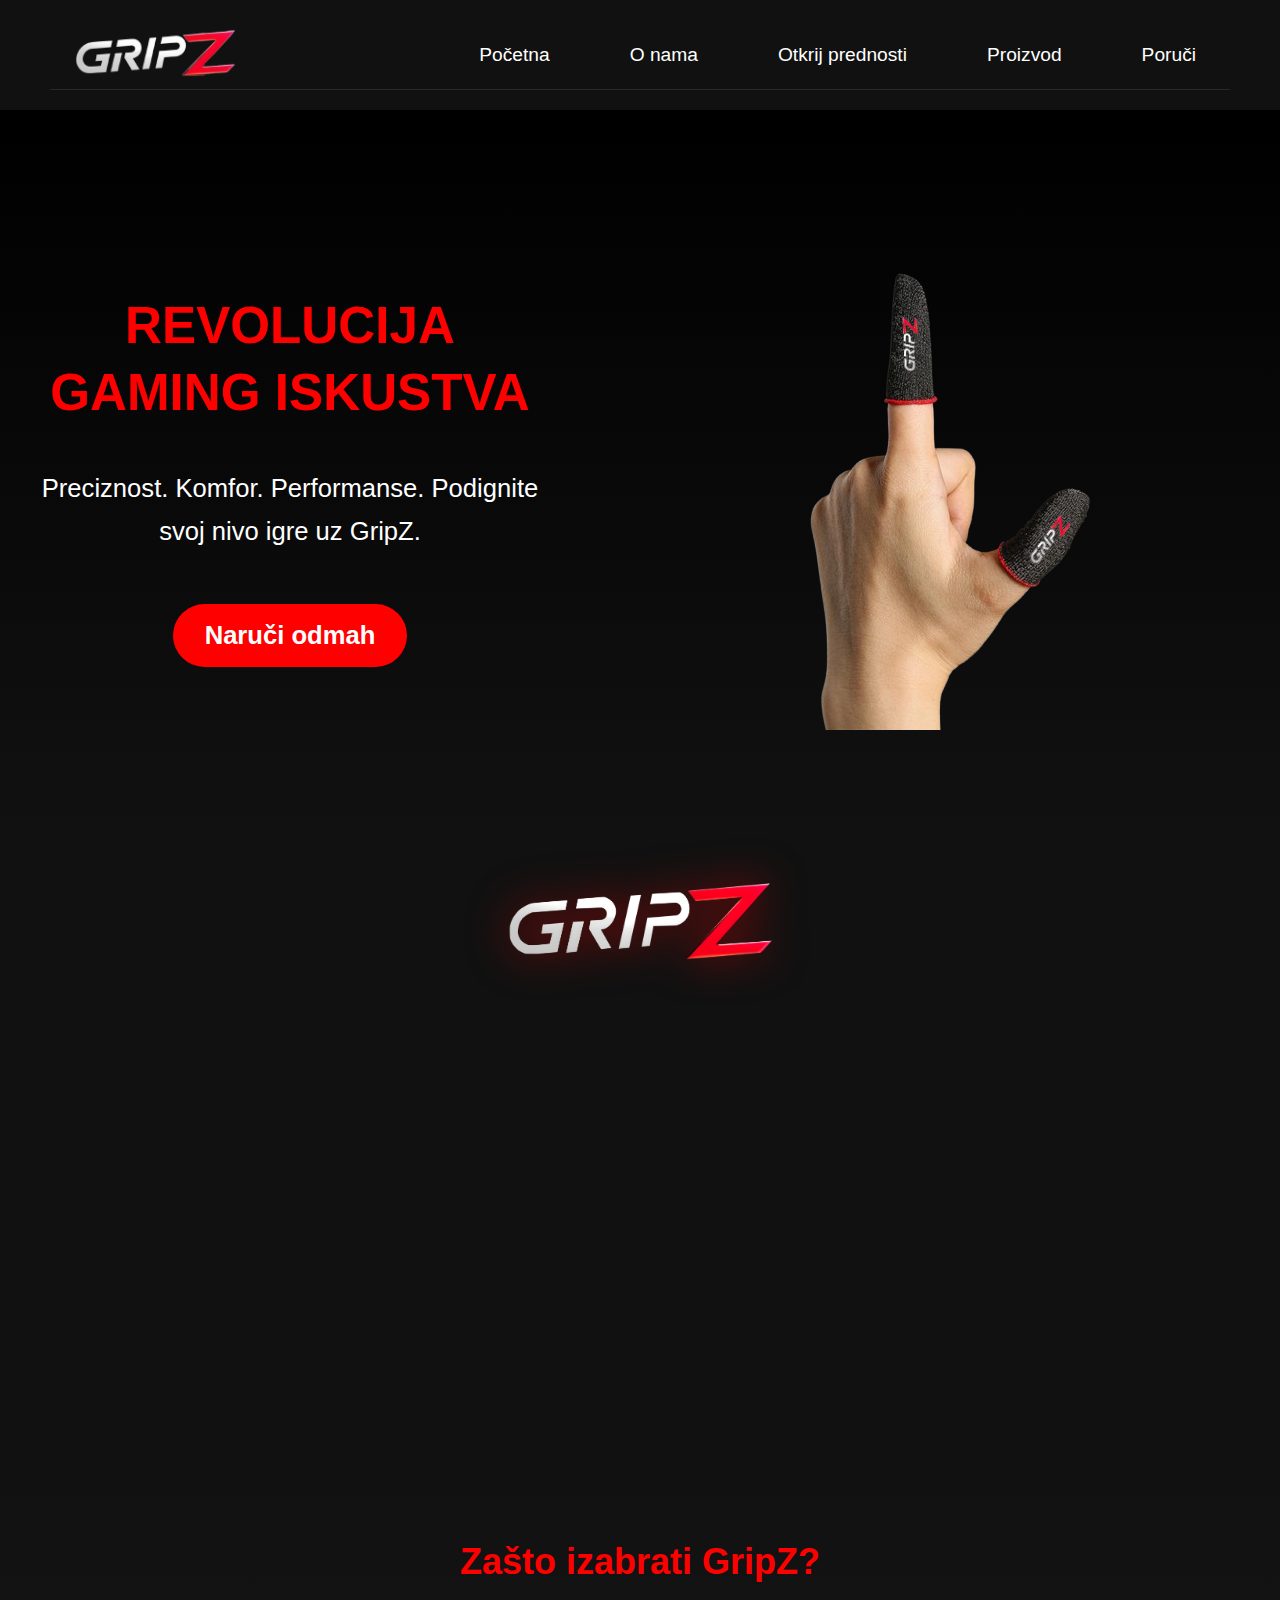
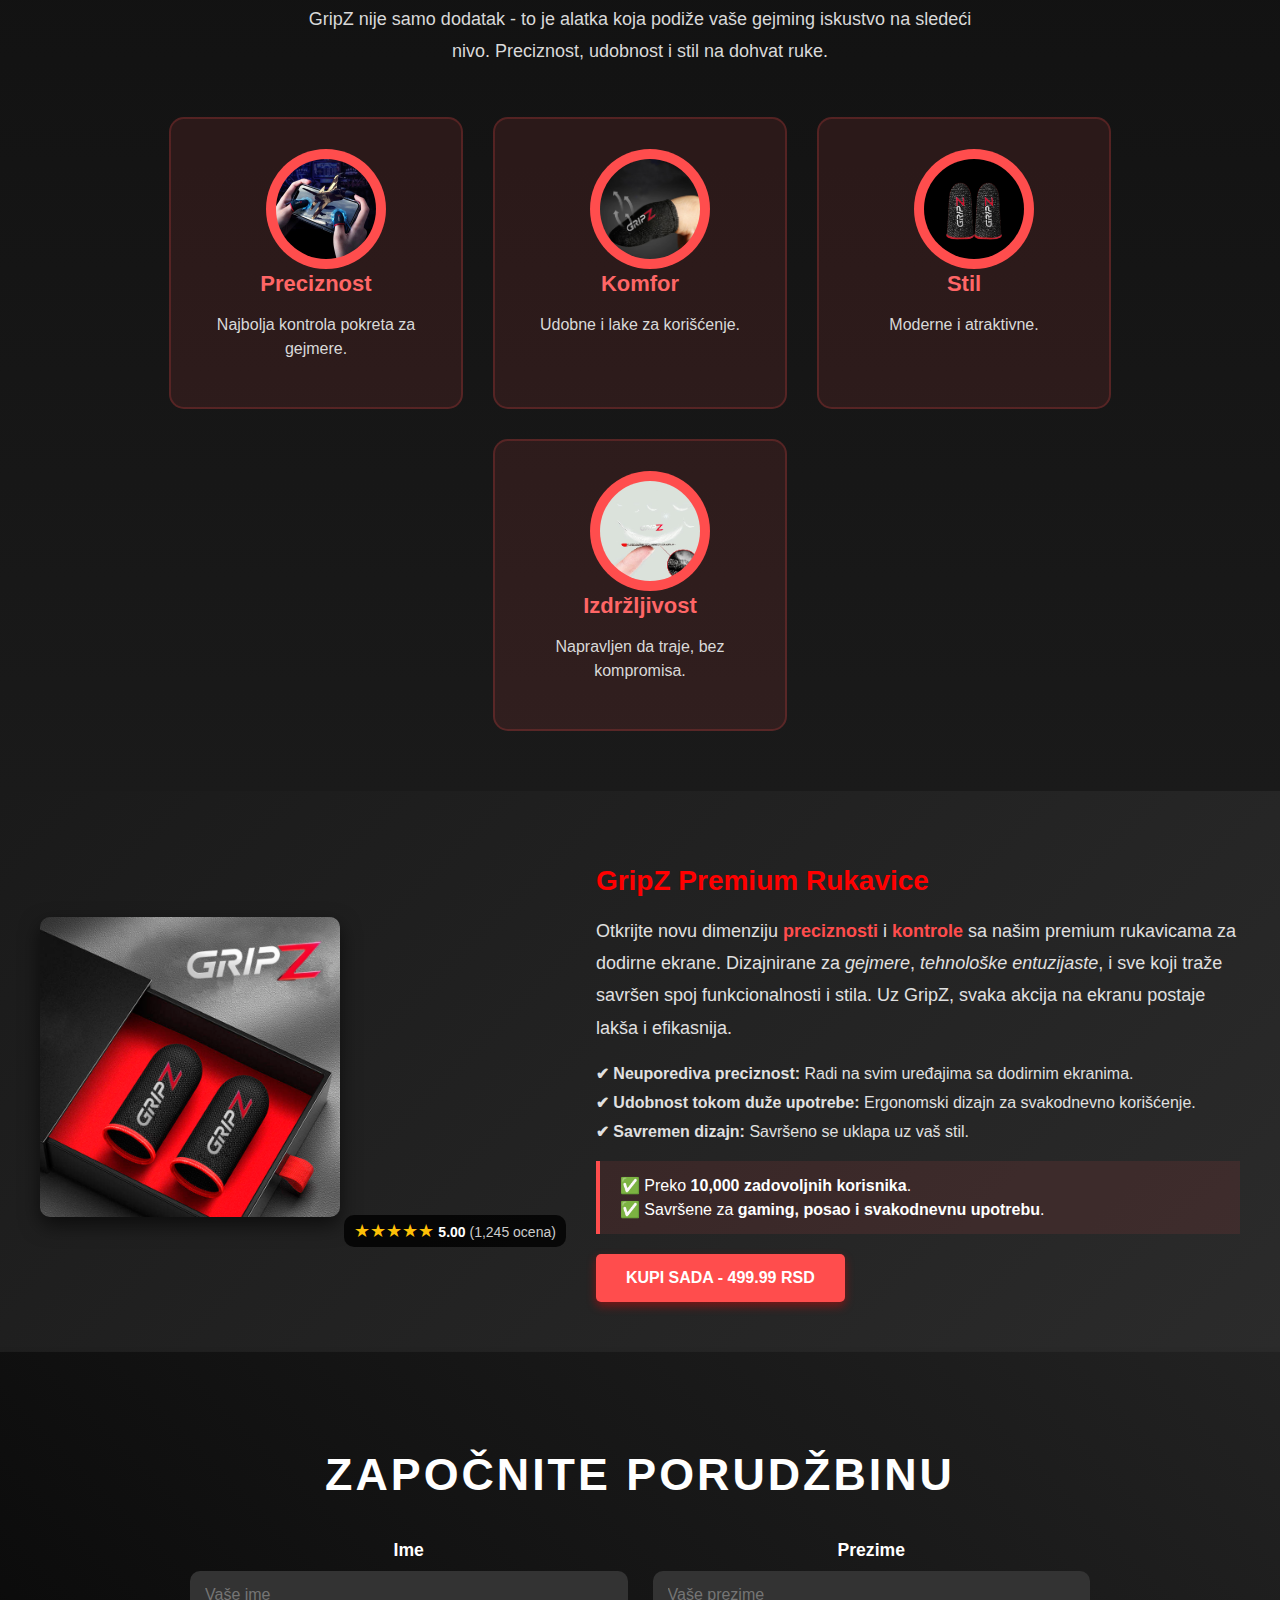
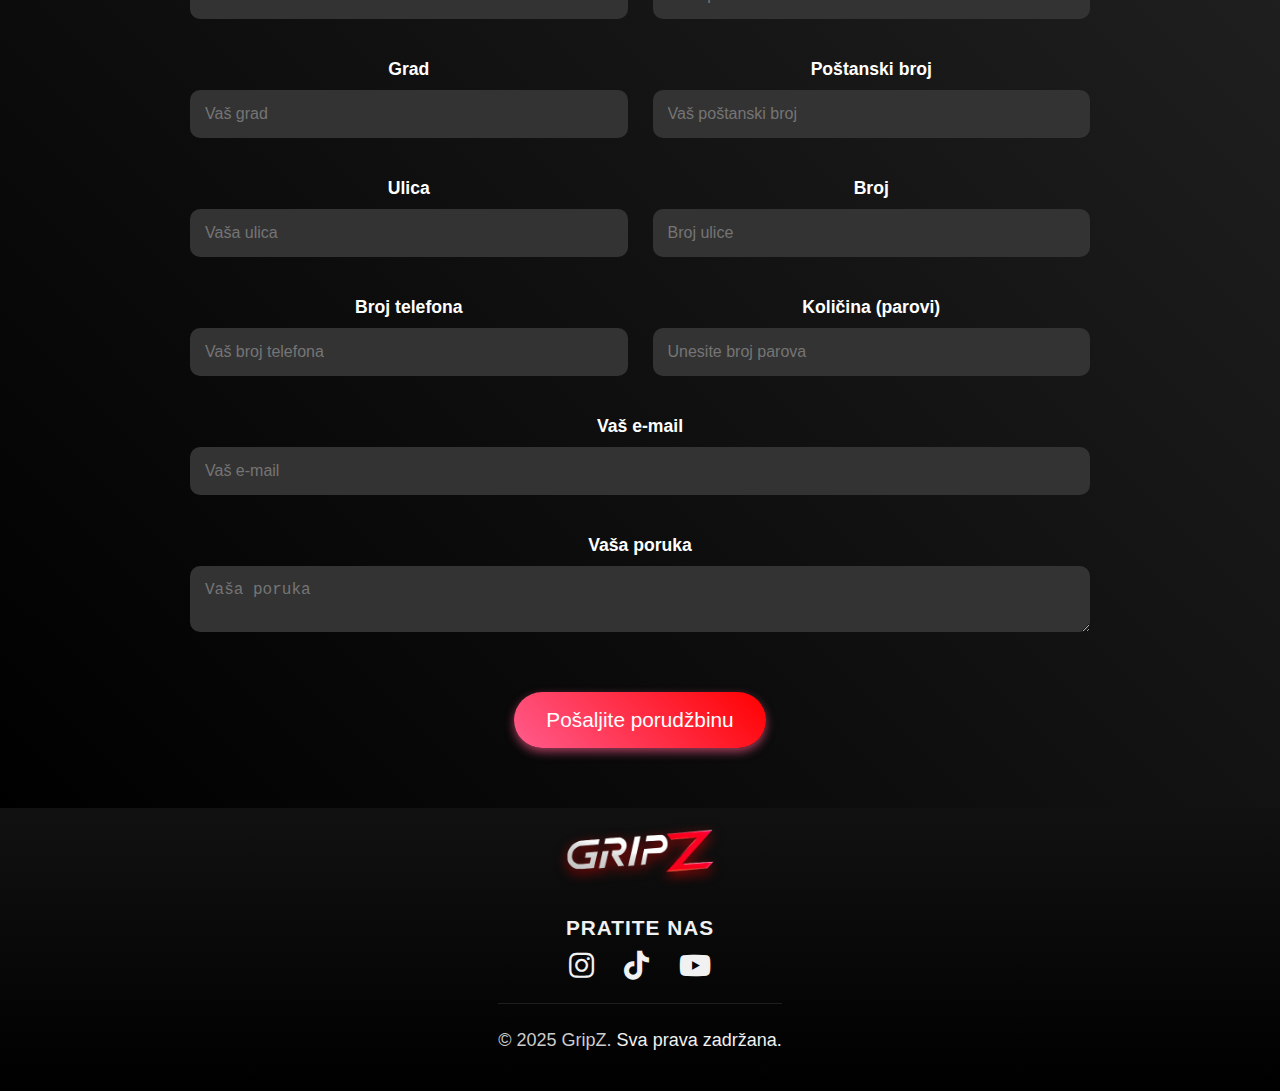
<file: index.html>
<!DOCTYPE html>
<html lang="en">
<head>
    <meta charset="UTF-8">
    <meta name="viewport" content="width=device-width, initial-scale=1.0">
    <meta name="description" content="GripZ gaming rukavice - unapredite svoje gaming iskustvo uz revolucionarni dizajn, najkvalitetnije materijale i vrhunsku preciznost. Postignite maksimalnu udobnost i kontrolu - pravi izbor za svakog ozbiljnog gejmera!">
    <meta name="keywords" content="gaming rukavice, GripZ, ruakvice, finger, professionally, gaming comfort, gloves, finger gloves, gaming finger gloves, gaming equipment,equipment, ergonomija, gejming oprema, inovacija, profesionalni gejming, gejmerska oprema, udobne rukavice, preciznost u igri, e-sports oprema, najbolji gaming alati, vrhunski dizajn, gejming dodatak, poboljšanje performansi, kontrola i udobnost">
    <meta name="author" content="GripZ">
    <meta property="og:title" content="GripZ gaming rukavice">
    <meta property="og:description" content="Doživite novu dimenziju gejminga uz GripZ rukavice - savršena kombinacija ergonomije, inovacija i visokih performansi. Idealno rešenje za gejmere koji traže savršenstvo!">
    <meta property="og:image" content="https://gripz.rs/SVE%20SLIKE/Logo/GripZ%20logo.png">
    <meta property="og:url" content="https://gripz.rs">
    <meta name="twitter:card" content="summary_large_image">
    <meta name="twitter:title" content="GripZ gaming rukavice">
    <meta name="twitter:description" content="Doživite novu dimenziju gejminga uz GripZ rukavice - savršena kombinacija ergonomije, inovacija i visokih performansi. Idealno rešenje za gejmere koji traže savršenstvo!">
    <meta name="twitter:image" content="https://gripz.rs/SVE%20SLIKE/Logo/GripZ%20logo.png">
    <link href="https://cdnjs.cloudflare.com/ajax/libs/font-awesome/5.15.4/css/all.min.css" rel="stylesheet">
    <link rel="stylesheet" href="style.css">
    <title>GripZ gaming rukavice</title>
</head>
<body>
  
  <header>
    <nav class="navbar">
      <a href="#product"><img src="SVE SLIKE/Logo/GripZ bez pozadine RESIZE.png" alt="GripZ Logo"></a>
      <ul class="nav-menu">
        <li class="nav-item">
            <a href="#home" class="nav-link">Početna</a>
        </li>
        <li class="nav-item">
            <a href="#about" class="nav-link">O nama</a>
        </li>
        <li class="nav-item">
          <a href="#features" class="nav-link">Otkrij prednosti</a>
        </li>
        <li class="nav-item">
            <a href="#product" class="nav-link">Proizvod</a>
        </li>
        <li class="nav-item">
          <a href="#contact" class="nav-link">Poruči</a>
        </li>
      </ul>
      <div class="hamburger">
        <span class="bar"></span>
        <span class="bar"></span>
        <span class="bar"></span>
      </div>
    </nav>
  </header>

  <button id="back-to-top" class="back-to-top">
    <i class="fas fa-chevron-up"></i>
  </button>
  
  <section id="home" class="hero">
    <div class="hero-content">
      <div class="hero-text">
        <h1>Revolucija gaming iskustva</h1>
        <p>Preciznost. Komfor. Performanse. Podignite svoj nivo igre uz GripZ.</p>
        <a href="#product" class="cta-button">Naruči odmah</a>
      </div>
      <div class="hero-image">
        <img src="SVE SLIKE/Slike ovako/Bas gotove slike za sajt/Jedna od slika za sajt 3.png" alt="GripZ rukavice">
      </div>
    </div>
  </section>
  
  <section id="about" class="about">
    <div class="about-container">
      <div class="logo-wrapper">
        <a href="#"><img src="SVE SLIKE/Logo/Stapma021GripZCopy.png" alt="GripZ logo" class="about-logo"></a>
      </div>
      <div class="about-content">
        <p class="about-description">
          Dobrodošli u svet <strong>GripZ</strong> – savršenog partnera za gejmere i tehnološke entuzijaste! Naša inovativna rešenja pomeraju granice udobnosti i performansi, donoseći vam <em>najnaprednije rukavice za ekrane na dodir</em> na tržištu.
        </p>
        <p class="about-description">
          Dizajnirane sa pažnjom prema detaljima, GripZ rukavice pružaju <strong>besprekornu preciznost</strong> i udobnost, omogućavajući vam da se potpuno posvetite igri ili svakodnevnim zadacima. Bilo da osvajate nivoe u omiljenoj igri ili koristite pametne uređaje u pokretu, GripZ je tu da podigne vaše iskustvo na viši nivo.
        </p>
        <p class="about-description">
          Uz <strong>ergonomski dizajn</strong>, visokokvalitetne materijale i posvećenost inovacijama, GripZ rukavice su više od dodatka – one su alat za svakoga ko teži savršenstvu. Pridružite se hiljadama zadovoljnih korisnika i otkrijte zašto je GripZ prvi izbor profesionalaca i entuzijasta širom sveta!
        </p>
      </div>
    </div>
  </section>

  <section id="features" class="features">
    <h2>Zašto izabrati <span class="highlight">GripZ</span>?</h2>
    <p class="features-intro">
      GripZ nije samo dodatak - to je alatka koja podiže vaše gejming iskustvo na sledeći nivo. Preciznost, udobnost i stil na dohvat ruke.
    </p>
    <div class="feature-list">
      <div class="feature-item">
        <div class="feature-icon">
          <img src="SVE SLIKE/Slike ovako/Bas gotove slike za sajt/Jedna os slika za sajt 2.jpg" alt="Preciznost">
        </div>
        <h3>Preciznost</h3>
        <p>Najbolja kontrola pokreta za gejmere.</p>
      </div>
      <div class="feature-item">
        <div class="feature-icon">
          <img src="SVE SLIKE/Slike ovako/Bas gotove slike za sajt/Jedna od slika za sajt 4.png" alt="Komfor">
        </div>
        <h3>Komfor</h3>
        <p>Udobne i lake za korišćenje.</p>
      </div>
      <div class="feature-item">
        <div class="feature-icon">
          <img src="SVE SLIKE/Slike ovako/Bas gotove slike za sajt/Jedna os slika za sajt 5.png" alt="Stil">
        </div>
        <h3>Stil</h3>
        <p>Moderne i atraktivne.</p>
      </div>
      <div class="feature-item">
        <div class="feature-icon">
          <img src="SVE SLIKE/Slike ovako/Bas gotove slike za sajt/Jedna os slika za sajt 6.png" alt="Trajnost">
        </div>
        <h3>Izdržljivost</h3>
        <p>Napravljen da traje, bez kompromisa.</p>
      </div>
    </div>
  </section>
  
  
  
  <section id="product" class="product">
    <div class="product-container">
      <!-- Slika proizvoda i recenzije -->
      <div class="product-image-wrapper">
        <img src="SVE SLIKE/Slike ovako/Bas gotove slike za sajt/Jedna od slika za sajt 1.png" alt="GripZ rukavice" class="product-image">
        <div class="product-rating">
          <span class="rating-stars">★★★★★</span>
          <span class="rating-score">5.00</span>
          <span class="rating-count">(1,245 ocena)</span>
        </div>
      </div>

    
      <div class="product-content">
        <h2 class="product-title">GripZ Premium Rukavice</h2>
        <p class="product-description">
          Otkrijte novu dimenziju <strong>preciznosti</strong> i <strong>kontrole</strong> sa našim premium rukavicama za dodirne ekrane. 
          Dizajnirane za <em>gejmere</em>, <em>tehnološke entuzijaste</em>, i sve koji traže savršen spoj funkcionalnosti i stila. 
          Uz GripZ, svaka akcija na ekranu postaje lakša i efikasnija.
        </p>
        <ul class="product-benefits">
          <li><strong>✔ Neuporediva preciznost:</strong> Radi na svim uređajima sa dodirnim ekranima.</li>
          <li><strong>✔ Udobnost tokom duže upotrebe:</strong> Ergonomski dizajn za svakodnevno korišćenje.</li>
          <li><strong>✔ Savremen dizajn:</strong> Savršeno se uklapa uz vaš stil.</li>
        </ul>
        <div class="product-highlight">
          <p>✅ Preko <strong>10,000 zadovoljnih korisnika</strong>.</p>
          <p>✅ Savršene za <strong>gaming, posao i svakodnevnu upotrebu</strong>.</p>
        </div>
        <a href="#contact">
          <button id="buy-now" class="product-button">Kupi sada - 499.99 RSD</button>
        </a>
      </div>
    </div>
  </section>
  
  
  

  

  <section id="contact" class="contact">
    <h2>Započnite porudžbinu</h2>
    <form id="contact-form" action="https://api.web3forms.com/submit" method="POST" onsubmit="handleFormSubmit(event)">

      <input type="hidden" name="access_key" value="5884121d-1c64-4c66-ad59-bb410fc2e352">

      <div class="form-grid">
        <div class="form-group">
          <label for="first-name">Ime</label>
          <input type="text" id="first-name" name="first-name" placeholder="Vaše ime" required>
        </div>
        <div class="form-group">
          <label for="last-name">Prezime</label>
          <input type="text" id="last-name" name="last-name" placeholder="Vaše prezime" required>
        </div>
        <div class="form-group">
          <label for="city">Grad</label>
          <input type="text" id="city" name="city" placeholder="Vaš grad" required>
        </div>
        <div class="form-group">
          <label for="postal-code">Poštanski broj</label>
          <input type="text" id="postal-code" name="postal-code" placeholder="Vaš poštanski broj" required>
        </div>
        <div class="form-group">
          <label for="street-address">Ulica</label>
          <input type="text" id="street-address" name="street-address" placeholder="Vaša ulica" required>
        </div>
        <div class="form-group">
          <label for="street-number">Broj</label>
          <input type="text" id="street-number" name="street-number" placeholder="Broj ulice" required>
        </div>
        <div class="form-group">
          <label for="phone-number">Broj telefona</label>
          <input type="tel" id="phone-number" name="phone-number" placeholder="Vaš broj telefona" required>
        </div>
        <div class="form-group">
          <label for="quantity">Količina (parovi)</label>
          <input type="number" id="quantity" name="quantity" placeholder="Unesite broj parova" required min="1">
        </div>
      </div>
      <div class="form-group">
        <label for="email">Vaš e-mail</label>
        <input type="email" id="email" name="email" placeholder="Vaš e-mail" required>
      </div>
      <div class="form-group">
        <label for="message">Vaša poruka</label>
        <textarea id="message" name="message" placeholder="Vaša poruka" required></textarea>
      </div>
      <button type="submit" class="submit-btn">Pošaljite porudžbinu</button>
    </form>
  </section>

  <!-- Modal -->
  <div id="success-modal" class="modal">
    <div class="modal-content">
        <span class="close-btn" onclick="closeModal()">&times;</span>
       <h3>Porudžbina Uspešno Poslata!</h3>
        <p>Hvala vam na poverenju! Vaša porudžbina je zabeležena i biće obrađena u najkraćem mogućem roku. 
       Očekujte naš e-mail za potvrdu i detalje isporuke.</p>
       <button onclick="goToHome()">Nazad na Početnu</button>
    </div>
  </div>

  <footer class="footer">
    <div class="footer-container">
      <!-- Logo -->
      <div class="footer-logo">
        <a href="#"><img src="SVE SLIKE/Logo/Stapma021GripZCopy.png" alt="GripZ Logo" class="logo-image"></a>
      </div>
  
      <!-- Društvene mreže -->
      <div class="footer-socials">
        <h4 class="footer-heading">Pratite nas</h4>
        <div class="social-icons">
          <a href="https://www.instagram.com/gripz_gloves?igsh=Z2hlaWhkemRkaGFo&utm_source=qr" class="social-link" aria-label="Instagram">
            <i class="fab fa-instagram"></i>
          </a>
          <a href="https://www.tiktok.com/@gripz_gloves" class="social-link" aria-label="TikTok">
            <i class="fab fa-tiktok"></i>
          </a>
          <a href="https://www.youtube.com/channel/UCqY9LsSTmtQV6oRXTCuSeZg" class="social-link" aria-label="YouTube">
            <i class="fab fa-youtube"></i>
          </a>
        </div>
      </div>
  
      <!-- Copyright -->
      <div class="footer-bottom">
        <p>&copy; 2025 GripZ. <span>Sva prava zadržana.</span></p>
      </div>
    </div>
  </footer>
  
  
  
  


  <script src="script.js" defer></script>
</body>
</html>
</file>
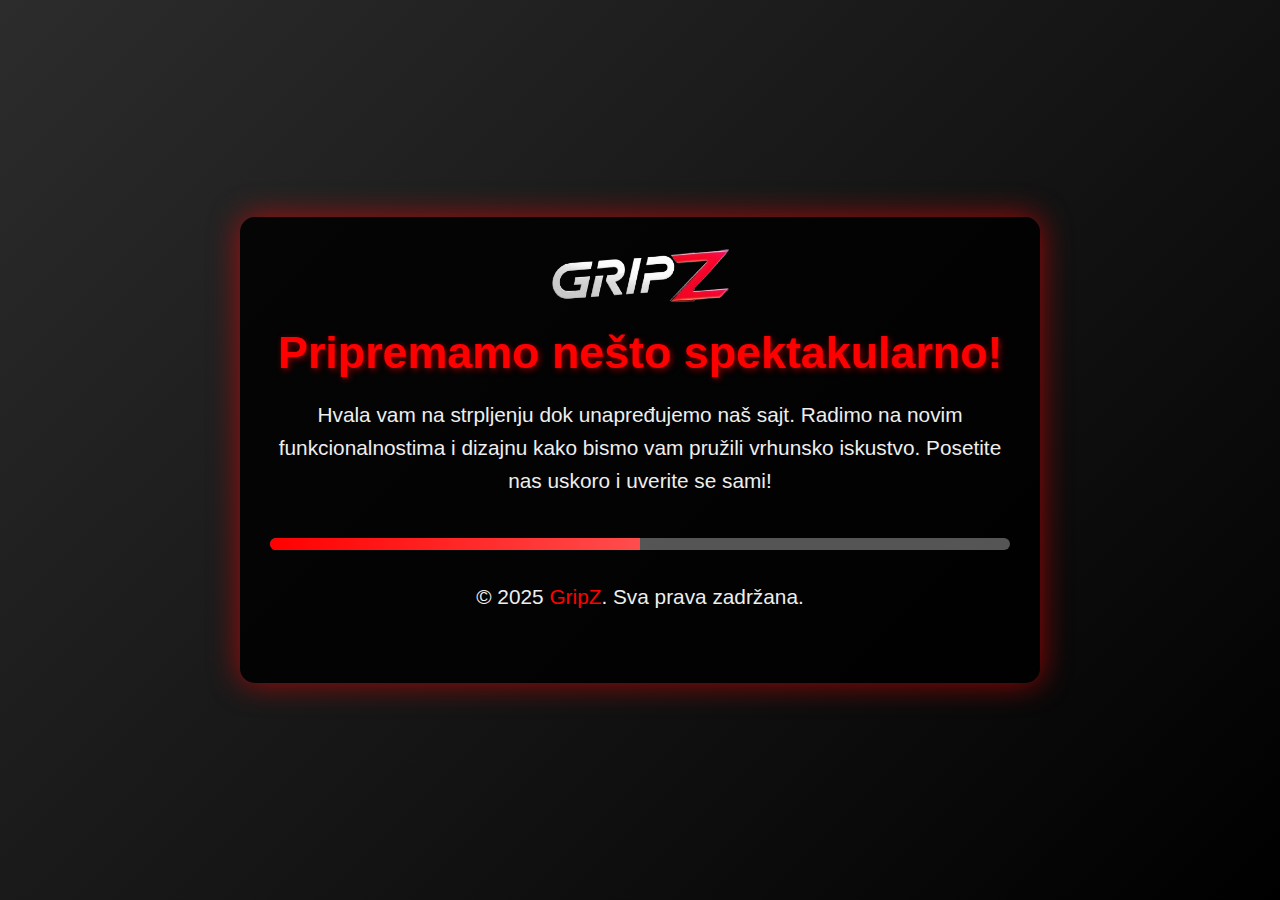
<file: azuriranje.html>
<!DOCTYPE html>
<html lang="sr">
<head>
    <meta charset="UTF-8">
    <meta name="viewport" content="width=device-width, initial-scale=1.0">
    <title>GripZ - Stranica u izradi</title>
    <link rel="stylesheet" href="azuriranje.css">
</head>
<body>
    <div class="container">
        <div class="logo">
            <img src="SVE SLIKE/Logo/GripZ bez pozadine RESIZE.png" alt="GripZ Logo">
        </div>
        <h1>Pripremamo nešto spektakularno!</h1>
        <p>Hvala vam na strpljenju dok unapređujemo naš sajt. Radimo na novim funkcionalnostima i dizajnu kako bismo vam pružili vrhunsko iskustvo. Posetite nas uskoro i uverite se sami!</p>
        <div class="progress-bar">
            <span></span>
        </div>
        <footer>
            <p>&copy; 2025 <a href="https://gripz.rs">GripZ</a>. Sva prava zadržana.</p>
        </footer>
    </div>
</body>
</html>
</file>
<file: style.css>
/* Globalne stilizacije */
html{
    scroll-behavior: smooth;
    margin: 0;
    padding: 0;
    overflow-x: hidden; 
}

body {
    font-family: 'Exo 2', sans-serif;
    color: #d9d9d9;
    background-color: #000;
    height: 100%;
    margin: 0;
    padding: 0;
    overflow-x: hidden;
}

/*Slika u nav baru*/

.navbar a img {
  max-height: 50px;
  object-fit: contain;
  transition: transform 0.3s ease;
}

.navbar a img:hover {
  transform: scale(1.1);
}

/* Header stilizacija */
header {
  display: flex;
  justify-content: space-between;
  align-items: center;
  padding: 20px 50px;
  background: #111;
  box-shadow: 0 4px 20px rgba(0, 0, 0, 0.7);
  position: relative;
  z-index: 1000;
  top: 0;
}

li{
  list-style: none;
}

a{
  color: white;
  text-decoration: none;
}

.navbar{
  min-height: 70px;
  display: flex;
  justify-content: space-between;
  align-items: center;
  padding: 0 24px;
  width: 100%; /* Sprečava širenje preko ekrana */
  box-sizing: border-box;
}

.nav-menu{
  display: flex;
  justify-content: space-between;
  align-items: center;
  gap: 60px;
}

.nav-menu li {
  position: relative;
}

.nav-branding {
  font-size: 2rem;
  color: #ff0000;
  font-weight: bold;
  text-shadow: 2px 2px 8px rgba(255, 0, 0, 0.7);
  transition: color 0.3s ease;
}

.nav-link{
  transition: 0.7s ease;
}

.nav-link:hover{
  color: #ff0000;
}

.nav-branding:hover {
  color: #ffffff;
}
.nav-link {
  font-size: 1.2rem;
  font-weight: 500;
  transition: color 0.3s ease;
}

.nav-link:hover {
  color: #ff0000;
}

.nav-menu li::after {
  content: '';
  position: absolute;
  bottom: -5px;
  left: 50%;
  transform: translateX(-50%);
  width: 0;
  height: 2px;
  background-color: #ff0000;
  transition: width 0.3s ease;
}
.navbar {
  border-bottom: 1px solid rgba(255, 255, 255, 0.1);
}

.nav-menu li {
  padding: 5px 10px;
  border-radius: 5px;
  transition: background-color 0.3s ease;
}

.nav-menu li:hover {
  background-color: rgba(255, 0, 0, 0.2);
}

.nav-menu li:hover::after {
  width: 100%;
}



.hamburger{
  display: none;
  cursor: pointer;
}

.bar{
  display: block;
  width: 25px;
  height: 3px;
  margin: 5px auto;
  -webkit-transition: all 0.3s ease-in-out;
  transition: all 0.3s ease-in-out;
  background-color: white;

}



/* Responsivni dizajn za mobilne uređaje */
@media (max-width: 768px) {
    /* Header */
    header {
      display: flex;
      justify-content: space-between;
      align-items: center;
      padding: 15px 20px;
      background: #111;
    }
    
    /*hamburger dugme*/

    .hamburger{
      display: block;
      margin-left: auto;
    }

    .hamburger.active .bar:nth-child(2){
      opacity: 0;
    }

    .hamburger.active .bar:nth-child(1){
      transform: translateY(8px) rotate(45deg);
    }

    .hamburger.active .bar:nth-child(3){
      transform: translateY(-8px) rotate(-45deg);
    }

    .nav-menu{
      position: fixed;
      left: -110%;
      top: 70px;
      gap: 0;
      flex-direction: column;
      background-color: #111;
      width: 100%;
      text-align: center;
      transition: 0.3s;
      z-index: 1100;
      padding: 0;
      overflow-x: hidden;
    }

    .nav-item{
      margin: 16px 0;;
    }

    .nav-menu.active{
      left: 0;
    }  
}

/* Hero sekcija */
.hero {
  display: flex;
  flex-direction: column; /* Vertikalno za manje uređaje */
  justify-content: center;
  align-items: center;
  min-height: 80vh;
  text-align: center;
  background: linear-gradient(black, #111);
  box-sizing: border-box;
}

/* Hero sadržaj */
.hero-content {
  display: flex;
  flex-direction: column; /* Vertikalno za manje uređaje */
  justify-content: center;
  align-items: center;
  width: 100%;
  max-width: 1200px;
  text-align: center;
}

@media (min-width: 768px) { /* Desktop uređaji */
  .hero-content {
    flex-direction: row; /* Horizontalni raspored */
    justify-content: space-between; /* Prostor između elemenata */
    align-items: center; /* Poravnanje po vertikali */
  }

  .hero-text {
    max-width: 50%;
    text-align: left; /* Poravnanje teksta levo */
  }

  .hero-image {
    max-width: 50%;
    text-align: center; /* Centriranje slike unutar svog dela */
  }
}

/* Tekstualni deo */
.hero-text {
  display: flex;
  flex-direction: column;
  justify-content: center;
  align-items: flex-start; /* Poravnanje teksta levo */
  max-width: 500px;
  width: 100%;
  text-align: left; /* Poravnanje teksta levo */
}

.hero h1 {
  font-size: 3.2rem;
  line-height: 1.3;
  margin: 20px 0;
  color: #ff0000;
  text-transform: uppercase;
  font-weight: bold;
  text-align: center;
}

.hero p {
  font-size: 1.6rem;
  line-height: 1.7;
  margin: 20px 0;
  color: #fff;
  text-align: center;
  margin-bottom: 50px;
}

.cta-button {
  font-size: 1.6rem;
  padding: 17px 32px;
  background-color: #ff0000;
  color: #fff;
  text-decoration: none;
  font-weight: bold;
  border-radius: 50px;
  transition: background 0.3s, transform 0.3s ease;
  margin-left: auto;
  margin-right: auto;
}

.cta-button:hover {
  background-color: #ff4444;
  transform: scale(1.1);
}

/* Slika */
.hero-image {
  margin-top: 20px;
  width: 100%;
  display: flex;
  justify-content: center;
  align-items: center;
}

.hero-image img {
  max-width: 100%;
  height: auto;
  border-radius: 10px;
  transition: transform 0.5s ease-in-out;
}

.hero-image img:hover {
  transform: scale(1.1);
}


/* Mobilni uređaji */
@media (max-width: 768px) {
  .hero {
    padding: 20px;
  }

  .hero h1 {
    font-size: 3rem; 
    line-height: 1.4;
    text-align: center;
  }

  .hero p {
    font-size: 1.2rem; 
    line-height: 1.6;
    margin: 20px 13px;
    margin-bottom: 50px;
  }

  .cta-button {
    font-size: 1.3rem; 
    padding: 20px 40px; 
    margin-left: auto;
    margin-right: auto;
  }

  .hero-image img{
    margin-bottom: 50px;
  }
}


  
  @keyframes fadeIn {
    from {
      opacity: 0;
      transform: translateY(50px);
    }
    to {
      opacity: 1;
      transform: translateY(0);
    }
  }
  
  .hero-content {
    animation: fadeIn 1s ease-out;
  }



  /* Back to Top dugme */
.back-to-top {
  position: fixed;
  bottom: 20px;
  right: 20px;
  width: 60px;
  height: 60px;
  background: linear-gradient(135deg, #ff6600, #ff3333);
  color: #fff;
  border: none;
  border-radius: 50%;
  box-shadow: 0 8px 20px rgba(255, 99, 71, 0.5);
  cursor: pointer;
  font-size: 28px;
  display: none;
  justify-content: center;
  align-items: center;
  z-index: 1000;
  transition: transform 0.3s ease, opacity 0.3s ease, box-shadow 0.3s ease, background 0.3s ease;
}

.back-to-top:hover {
  transform: scale(1.2) rotate(360deg);
  background: linear-gradient(135deg, #ff3333, #ff6600);
  box-shadow: 0 12px 30px rgba(255, 99, 71, 0.7);
}

.back-to-top.show {
  display: flex;
  opacity: 1;
}

.back-to-top.hide {
  display: flex;
  opacity: 0;
  pointer-events: none;
}

.back-to-top i {
  transition: transform 0.3s ease;
}

.back-to-top:hover i {
  transform: translateY(-5px);
}

 /* About Section */
.about {
  padding: 80px 30px;
  color: #ffffff;
  position: relative;
  overflow: hidden;
}

.about-container {
  max-width: 1400px;
  margin: 0 auto;
  display: flex;
  flex-direction: column;
  align-items: center;
}

.logo-wrapper {
  margin-bottom: 50px;
  animation: fadeInScale 1.2s ease;
}

.about-logo {
  max-width: 280px;
  transition: transform 0.3s ease, box-shadow 0.3s ease;
  filter: drop-shadow(0 0 20px rgba(255, 0, 0, 0.5));
}

.about-logo:hover {
  transform: scale(1.15);
  box-shadow: 0px 10px 25px rgba(255, 0, 0, 0.8);
}

.about-content {
  text-align: center;
  max-width: 1100px;
  animation: fadeInUp 1s ease;
}

.about-description {
  font-size: 20px;
  line-height: 1.9;
  margin-bottom: 20px;
  color: #e6e6e6;
  text-shadow: 1px 1px 5px rgba(0, 0, 0, 0.6);
  opacity: 0;
  transform: translateY(50px);
  animation: slideIn 1.5s ease forwards;
  animation-delay: var(--delay, 0s);
}

.about-description:nth-child(1) {
  --delay: 0.3s;
}

.about-description:nth-child(2) {
  --delay: 0.6s;
}

.about-description:nth-child(3) {
  --delay: 0.9s;
}

.about-description strong {
  color: #ff4d4d;
}

.about-description em {
  font-style: italic;
  color: #ffb3b3;
}

/* Animations */
@keyframes fadeInScale {
  from {
    opacity: 0;
    transform: scale(0.8);
  }
  to {
    opacity: 1;
    transform: scale(1);
  }
}

@keyframes fadeInUp {
  from {
    opacity: 0;
    transform: translateY(30px);
  }
  to {
    opacity: 1;
    transform: translateY(0);
  }
}

@keyframes slideIn {
  from {
    opacity: 0;
    transform: translateY(50px);
  }
  to {
    opacity: 1;
    transform: translateY(0);
  }
}

/* Responsive Design */
@media (max-width: 1024px) {
  .about-description {
    font-size: 18px;
    text-align: center;
  }

  .about-logo {
    max-width: 220px;
  }
}

@media (max-width: 768px) {
  .about-content {
    max-width: 95%;
  }

  .about-description {
    font-size: 16px;
    line-height: 1.8;
  }
}


   /* Product Section */
.product {
  padding: 60px 20px;
  background: linear-gradient(135deg, #1a1a1a, #2b2b2b);
  color: #ffffff;
  display: flex;
  justify-content: center;
  align-items: center;
}

.product-container {
  max-width: 1200px;
  display: flex;
  flex-wrap: wrap;
  align-items: center;
  gap: 30px;
}

.product-image-wrapper {
  text-align: center;
  position: relative;
}

.product-image {
  max-width: 400px;
  width: 100%;
  border-radius: 10px;
  box-shadow: 0 8px 20px rgba(0, 0, 0, 0.6);
  transition: transform 0.3s ease;
}

.product-image:hover {
  transform: scale(1.05);
}

.product-rating {
  margin-top: 10px;
  display: inline-block;
  padding: 5px 10px;
  background: rgba(0, 0, 0, 0.8);
  border-radius: 10px;
  font-size: 14px;
  color: #ffffff;
}

.rating-stars {
  color: #ffc107;
  font-size: 18px;
}

.rating-score {
  font-weight: bold;
}

.rating-count {
  color: #cccccc;
}

.product-content {
  flex: 1;
  text-align: left;
}

.product-title {
  font-size: 28px;
  margin-bottom: 15px;
  color: #ff0000;
}

.product-description {
  font-size: 18px;
  line-height: 1.8;
  margin-bottom: 20px;
  color: #e0e0e0;
}

.product-description strong {
  color: #ff4d4d;
}

.product-benefits {
  list-style: none;
  padding: 0;
  margin: 0 0 20px;
  font-size: 16px;
  color: #e0e0e0;
}

.product-benefits li {
  margin-bottom: 10px;
}

.product-highlight {
  background: rgba(255, 77, 77, 0.1);
  border-left: 4px solid #ff4d4d;
  padding: 10px 20px;
  margin-bottom: 20px;
  font-size: 16px;
  color: #ffffff;
}

.product-highlight p {
  margin: 5px 0;
}

.product-button {
  padding: 15px 30px;
  background-color: #ff4d4d;
  color: #ffffff;
  font-size: 16px;
  font-weight: bold;
  border: none;
  border-radius: 5px;
  cursor: pointer;
  text-transform: uppercase;
  box-shadow: 0 4px 10px rgba(255, 0, 0, 0.4);
  transition: background-color 0.3s ease, transform 0.2s ease;
}

.product-button:hover {
  background-color: #ff1a1a;
  transform: scale(1.05);
}

/* Responsive Design */
@media (max-width: 768px) {
  .product-container {
    flex-direction: column;
    text-align: center;
  }

  .product-content {
    text-align: center;
  }

  .product-image-wrapper {
    margin-bottom: 20px;
  }

  .product-benefits {
    text-align: center;
  }
}

  
    .about, .product, .contact {
      padding: 50px 20px;
      text-align: center;
      background-color: #111;
    }
    
    .product img {
      max-width: 300px;
      margin: 20px 0;
    }
    
    button {
      background-color: #ff0000;
      border: none;
      color: #fff;
      padding: 10px 20px;
      cursor: pointer;
      font-size: 16px;
      border-radius: 5px;
      transition: background 0.3s;
    }
    
    button:hover {
      background-color: #ff4444;
    }
    
    footer {
      text-align: center;
      padding: 20px;
      background: linear-gradient(#111, black);
    }
  
  
   ::-webkit-scrollbar {
    width: 12px; 
  }
  
  ::-webkit-scrollbar-thumb {
    background-color: #ff3333; 
    border-radius: 10px; 
    transition: background-color 0.3s ease;
  }
  
  ::-webkit-scrollbar-thumb:hover {
    background-color: #ff6666; 
  }
  
  ::-webkit-scrollbar-track {
    background-color: #333; 
    border-radius: 10px; 
  }
  
  ::-webkit-scrollbar-track:hover {
    background-color: #444; 
  }
  
  
  .back-to-top:hover {
    background-color: #ff4444;
  }
  
  /*Features section*/

  .features {
    background: linear-gradient(to bottom, #111, #1a1a1a);
    color: #fff;
    text-align: center;
    padding: 60px 20px;
    position: relative;
    overflow: hidden;
  }
  
  .features h2 {
    font-size: 36px;
    color: #ff0000;
    margin-bottom: 20px;
    position: relative;
    z-index: 1;
  }
  
  .features h2 .highlight {
    color: #ff0000;
  }
  
  .features-intro {
    font-size: 18px;
    color: #d9d9d9;
    margin-bottom: 50px;
    line-height: 1.8;
    max-width: 700px;
    margin-left: auto;
    margin-right: auto;
  }
  
  .feature-list {
    display: flex;
    justify-content: center;
    gap: 30px;
    flex-wrap: wrap;
  }
  
  .feature-item {
    background: rgba(255, 77, 77, 0.1);
    border: 2px solid rgba(255, 77, 77, 0.2);
    border-radius: 15px;
    padding: 30px 20px;
    width: 250px;
    text-align: center;
    transition: transform 0.3s, box-shadow 0.3s;
    position: relative;
    z-index: 1;
  }
  
  .feature-item:hover {
    transform: scale(1.1);
    box-shadow: 0 10px 30px rgba(255, 77, 77, 0.3);
  }
  
  .feature-icon {
    width: 100px;
    height: 100px;
    margin: 0 auto 20px;
  }
  
  .feature-icon img {
    width: 100%;
    height: auto;
    border-radius: 50%;
    background: #ff4d4d;
    padding: 10px;
  }
  
  .feature-item h3 {
    font-size: 22px;
    color: #ff6666;
    margin-bottom: 10px;
  }
  
  .feature-item p {
    font-size: 16px;
    color: #d9d9d9;
    line-height: 1.5;
  }
  
  @media (max-width: 768px) {
    .features {
      padding: 10px 15px;
    }
  
    .feature-item {
      width: 100%;
      max-width: 300px;
      margin-bottom: 20px;
    }
  }

  
  .contact {
    background: linear-gradient(45deg, #000, #222);
    color: white;
    padding: 60px 20px;
    box-shadow: 0 4px 6px rgba(0, 0, 0, 0.5);
  }
  
  .contact h2 {
    text-align: center;
    font-size: 2.8rem;
    margin-bottom: 40px;
    text-transform: uppercase;
    letter-spacing: 3px;
    color: #fff;
  }
  
  .contact form {
    display: grid;
    gap: 25px;
    max-width: 900px;
    margin: 0 auto;
  }
  
  .form-grid {
    display: grid;
    grid-template-columns: 1fr 1fr;
    gap: 25px;
  }
  
  .form-group {
    display: flex;
    flex-direction: column;
  }
  
  .form-group label {
    font-size: 1.1rem;
    margin-bottom: 10px;
    color: #fff;
    font-weight: 600;
  }
  
  .form-group input, .form-group textarea {
    padding: 15px;
    font-size: 1rem;
    border-radius: 10px;
    border: none;
    background: #333;
    color: white;
    margin-bottom: 15px;
    transition: background 0.3s ease, border 0.3s ease;
  }
  
  .form-group input:focus, .form-group textarea:focus {
    background: #444;
    border: 2px solid #ff5c8d;
  }
  
  .submit-btn {
    padding: 16px 32px;
    background: linear-gradient(45deg, #ff5c8d, #ff0000);
    color: white;
    border: none;
    font-size: 1.3rem;
    cursor: pointer;
    border-radius: 50px;
    transition: background 0.3s ease, transform 0.3s ease, box-shadow 0.3s ease;
    justify-self: center;
    margin-top: 20px;
    box-shadow: 0 4px 10px rgba(255, 92, 141, 0.6);
  }
  
  .submit-btn:hover {
    background: linear-gradient(45deg, #ff2a68, #ff5c8d);
    transform: scale(1.05);
    box-shadow: 0 8px 20px rgba(255, 92, 141, 0.8);
  }
  
  .submit-btn:active {
    transform: scale(0.98);
    box-shadow: 0 4px 10px rgba(255, 92, 141, 0.6);
  }
  
  .submit-btn:focus {
    outline: none;
    box-shadow: 0 0 5px 3px rgba(255, 92, 141, 0.8);
  }
  
  /* Responzivnost za mobilne uređaje */
  @media (max-width: 768px) {
    .contact {
      padding: 40px 10px;
    }
  
    .contact h2 {
      font-size: 2.2rem;
    }
  
    .contact form {
      gap: 20px;
      padding: 0 10px;
    }
  
    .form-grid {
      grid-template-columns: 1fr;
    }
  
    .submit-btn {
      width: 100%;
      padding: 16px 0;
    }
  }
  
  @media (max-width: 480px) {
    .contact h2 {
      font-size: 1.8rem;
      margin-bottom: 30px;
    }
  
    .submit-btn {
      font-size: 1.1rem;
      padding: 15px 25px;
    }
  }
 


   /* Modal overlay */
.modal {
  display: none; /* Sakriveno dok se ne prikaže */
  position: fixed;
  z-index: 1000;
  left: 0;
  top: 0;
  width: 100%;
  height: 100%;
  background-color: rgba(0, 0, 0, 0.8); /* Tamna poluprovidna pozadina */
  backdrop-filter: blur(5px); /* Zamagljena pozadina */
}

/* Modal content box */
.modal-content {
  background: linear-gradient(145deg, #111, #222); /* Crni gradient */
  color: #fff;
  margin: 15% auto;
  padding: 20px;
  border-radius: 12px;
  width: 80%;
  max-width: 400px;
  text-align: center;
  box-shadow: 0 0 20px rgba(255, 0, 0, 0.5); /* Crveni sjaj */
}

/* Close button */
.close-btn {
  float: right;
  font-size: 24px;
  font-weight: bold;
  color: #ff4d4d; /* Neon crvena */
  cursor: pointer;
}

.close-btn:hover {
  color: #ff1a1a;
}

/* Modal heading */
.modal-content h3 {
  font-size: 24px;
  margin: 0 0 15px;
  color: #ff4d4d; /* Neon crvena */
}

/* Modal paragraph */
.modal-content p {
  margin: 0 0 20px;
  font-size: 16px;
  color: #ccc; /* Svetlo siva */
}

/* Modal button */
.modal-content button {
  padding: 10px 20px;
  background-color: #ff4d4d; /* Neon crvena */
  color: #fff;
  border: none;
  border-radius: 8px;
  cursor: pointer;
  font-size: 16px;
  transition: background-color 0.3s ease;
}

@media (max-width: 768px) {
  .modal-content {
    margin: 20% auto;
    padding: 15px;
    width: 95%;
    max-width: 300px;
  }

  .modal-content h3 {
    font-size: 20px;
  }

  .modal-content p {
    font-size: 14px;
  }

  .modal-content button {
    font-size: 14px;
    padding: 8px 16px;
  }

  .close-btn {
    font-size: 20px;
  }
}


/* Footer */

/* FOOTER: Glavni stilovi */
.footer {
  color: #f1f1f1;
  padding: 20px 15px; /* Kompaktniji padding */
  font-family: 'Poppins', sans-serif;
}

.footer-container {
  display: flex;
  flex-direction: column;
  align-items: center;
  gap: 10px; /* Smanjen razmak između elemenata */
  max-width: 1200px;
  margin: 0 auto;
  text-align: center;
}

/* Logo */
.footer-logo {
  display: flex;
  align-items: center;
  justify-content: center;
}

.logo-image {
  width: 156px; /* Povećano za 30% */
  height: auto;
  filter: drop-shadow(0 4px 6px rgba(255, 0, 0, 0.6));
  transition: transform 0.3s ease, filter 0.3s ease;
}

.logo-image:hover {
  transform: scale(1.1);
  filter: drop-shadow(0 6px 9px rgba(255, 0, 0, 0.9));
}

/* Društvene mreže */
.footer-socials {
  text-align: center;
}

.footer-heading {
  font-size: 20.8px; /* Povećano za 30% */
  color: #f1f1f1;
  text-transform: uppercase;
  margin-bottom: 5px; /* Smanjen razmak */
  letter-spacing: 1px;
}

.social-icons {
  display: flex;
  justify-content: center;
  margin-top: 10px;
  gap: 30px;
}

/* Specifično stilizovanje za YouTube */
.social-link[aria-label="YouTube"]:hover {
  color: #ff0000; /* Klasična YouTube crvena */
}

.social-link {
  font-size: 28.6px; /* Povećano za 30% */
  color: #f1f1f1;
  transition: transform 0.3s ease, color 0.3s ease;
}

.social-link:hover {
  transform: scale(1.25);
  color: #ff4d4d;
}

/* Copyright */
.footer-bottom {
  font-size: 18px; /* Povećano za 30% */
  color: #ccc;
  border-top: 1px solid rgba(255, 255, 255, 0.1);
  padding-top: 8px; /* Kompaktniji razmak */
  margin-top: 10px;
}

.footer-bottom span {
  color: #f1f1f1;
  font-weight: 500;
}

/* Responzivnost */
@media (max-width: 768px) {
  .footer-container {
    gap: 8px; /* Još manji razmaci na mobilnim uređajima */
  }

  .logo-image {
    width: 130px; /* Smanjen logo za mobilne uređaje */
  }

  .social-link {
    font-size: 24px; /* Manje ikonice na manjim ekranima */
  }

  .footer-bottom {
    font-size: 15px; /* Manji font za autorska prava */
  }
}
</file>
<file: azuriranje.css>
/* style.css */
* {
    margin: 0;
    padding: 0;
    box-sizing: border-box;
}

body {
    font-family: 'Arial', sans-serif;
    background: linear-gradient(135deg, #2c2c2c, #000000);
    color: #ffffff;
    display: flex;
    justify-content: center;
    align-items: center;
    height: 100vh;
    text-align: center;
    overflow: hidden;
}

.container {
    max-width: 800px;
    padding: 30px;
    background: rgba(0, 0, 0, 0.85);
    border-radius: 15px;
    box-shadow: 0 0 30px rgba(255, 0, 0, 0.6);
}

.logo {
    width: 180px;
    margin: 0 auto 20px;
}

.logo img {
    max-width: 100%;
}

h1 {
    font-size: 2.8rem;
    margin-bottom: 20px;
    color: #ff0000;
    text-shadow: 2px 2px 6px rgba(255, 0, 0, 0.5);
}

p {
    font-size: 1.3rem;
    margin-bottom: 40px;
    line-height: 1.6;
    color: #eee;
}

.progress-bar {
    position: relative;
    width: 100%;
    height: 12px;
    background: #555;
    border-radius: 6px;
    overflow: hidden;
}

.progress-bar span {
    display: block;
    height: 100%;
    width: 50%;
    background: linear-gradient(90deg, #ff0000, #ff4d4d);
    animation: progress 4s linear infinite;
}

@keyframes progress {
    0% { width: 0; }
    100% { width: 100%; }
}

footer {
    margin-top: 30px;
    font-size: 1rem;
    color: #ccc;
}

footer a {
    color: #ff0000;
    text-decoration: none;
}

footer a:hover {
    text-decoration: underline;
}

@media (max-width: 768px) {
    body {
        padding: 20px;
    }

    .container {
        max-width: 95%;
        padding: 20px;
    }

    h1 {
        font-size: 2rem;
    }

    p {
        font-size: 1rem;
        margin-bottom: 30px;
    }

    .logo {
        width: 140px;
        margin-bottom: 15px;
    }

    .progress-bar {
        height: 10px;
    }
}
</file>
